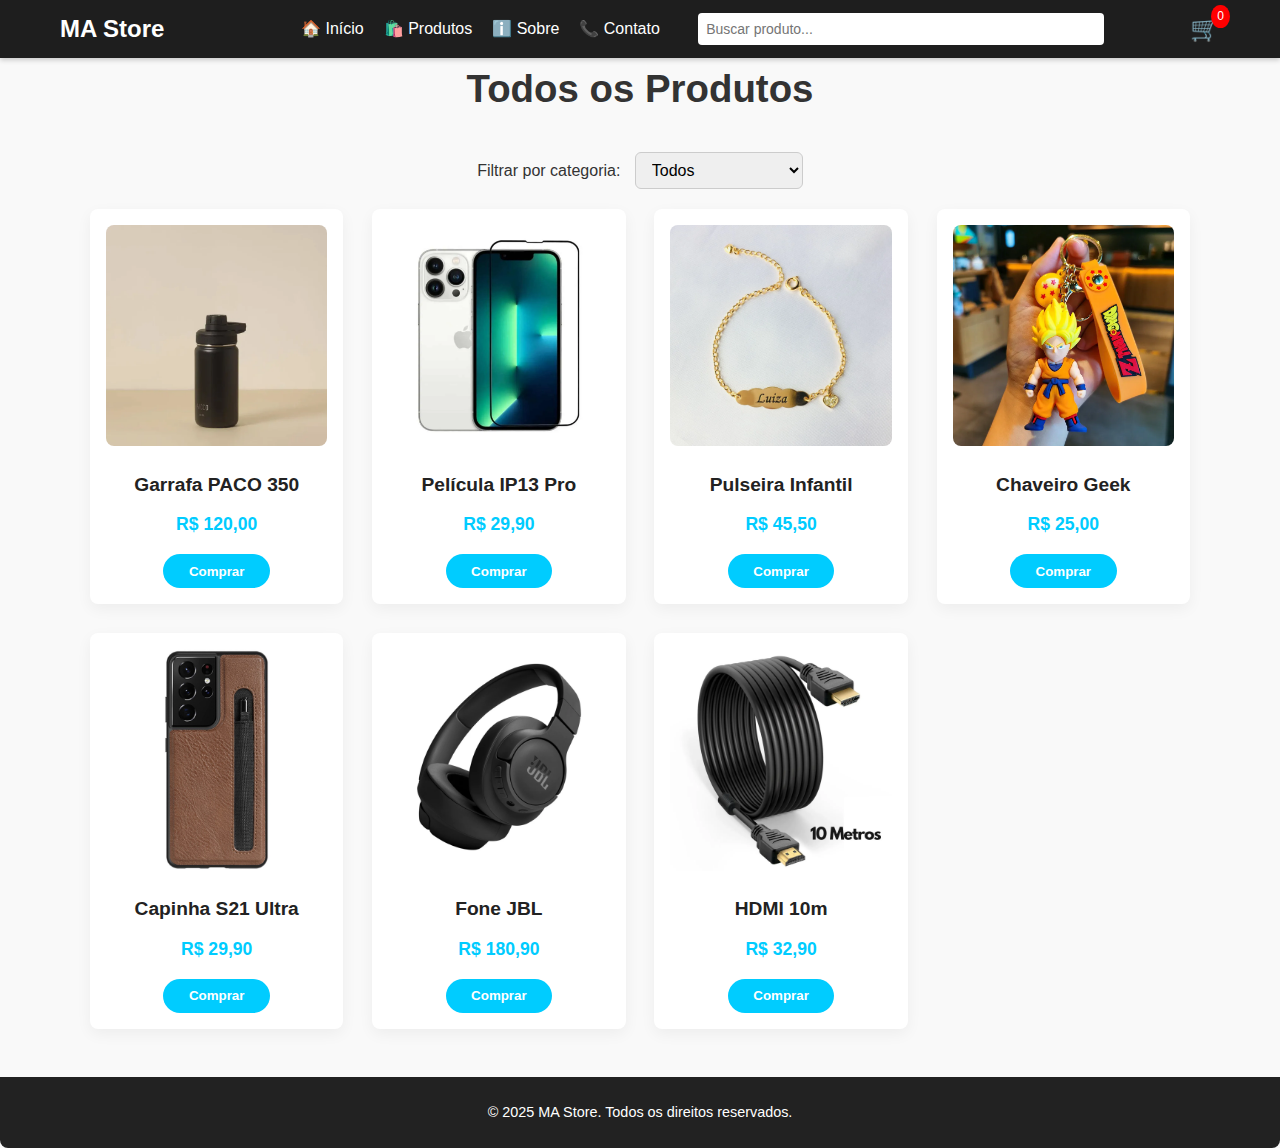
<file: produtos.html>
<!DOCTYPE html>
<html lang="pt-BR">
<head>
  <meta charset="UTF-8">
  <meta name="viewport" content="width=device-width, initial-scale=1">
  <title>Todos os Produtos - MA Store</title>
  <link rel="stylesheet" href="style.css">
</head>
<body>
<div id="overlay" onclick="fecharMenu()"></div>

<header class="cabecalho">
  <div class="container-cabecalho">
    <!-- Botão menu mobile -->
    <div class="menu-toggle" onclick="toggleMenu()">☰</div>

    <!-- Logo -->
    <div class="logo">
      <a href="index.html" style="color: white; text-decoration: none;">MA Store</a>
    </div>

    <!-- Menu de navegação -->
    <nav class="menu-navegacao" id="menuLateral">
      <a href="index.html"><span>🏠</span> Início</a>
      <a href="produtos.html"><span>🛍️</span> Produtos</a>
      <a href="#"><span>ℹ️</span> Sobre</a>
      <a href="#"><span>📞</span> Contato</a>
    </nav>

    <!-- Campo de pesquisa -->
    <div class="barra-pesquisa">
      <input type="text" id="busca-produto" placeholder="Buscar produto...">
    </div>

    <!-- Carrinho -->
    <div class="icone-carrinho" onclick="alternarCarrinho()">
      🛒
      <span id="quantidade-carrinho">0</span>
    </div>
  </div>
</header>


<section class="produtos container">
  <h2>Todos os Produtos</h2>

  <!-- Filtros -->
  <div class="filtros">
    <label for="filtro-categoria">Filtrar por categoria:</label>
    <select id="filtro-categoria">
      <option value="todos">Todos</option>
      <option value="carregadores">Carregadores</option>
      <option value="garrafas">Garrafas</option>
      <option value="capinhas">Capinhas</option>
      <option value="peliculas">Películas</option>
      <option value="fones">Fones de Ouvido</option>
    </select>
  </div>

  <!-- Lista de produtos -->
  <div class="grid-produtos" id="lista-produtos">
    <!-- Produtos serão renderizados aqui via JavaScript -->
  </div>
</section>

<footer>
  <div class="container">
    <p>© 2025 MA Store. Todos os direitos reservados.</p>
  </div>
</footer>

<script src="produtos.js"></script>
</body>
</html>
</file>
<file: style.css>
/* Reset básico */
* {
  margin: 0;
  padding: 0;
  box-sizing: border-box;
}

body {
  font-family: 'Poppins', sans-serif;
  background: #f9f9f9;
  color: #333;
  line-height: 1.6;
}

.container {
  width: 90%;
  max-width: 1100px;
  margin: 0 auto;
}

/* Cabeçalho principal */
.cabecalho {
  background-color: #1e1e1e;
  color: white;
  padding: 10px 0;
  box-shadow: 0 2px 5px rgba(0, 0, 0, 0.2);
  position: relative;
  top: 0;
  z-index: 999;
}

/* Container do cabeçalho com grid para organização */
.container-cabecalho {
  display: grid;
  grid-template-columns: 1fr 2fr 2fr 0.5fr;
  align-items: center;
  max-width: 1200px;
  margin: 0 auto;
  gap: 15px;
  padding: 0 20px;
}

/* Logo */
.logo {
  font-size: 24px;
  font-weight: bold;
}

/* Menu de navegação */
.menu-navegacao {
  display: flex;
  justify-content: center;
  gap: 20px;
}

.menu-navegacao a {
  color: white;
  text-decoration: none;
  font-weight: 500;
  transition: color 0.3s;
}

.menu-navegacao a:hover {
  color: #07e2ff;
}

/* Pesquisa */
.barra-pesquisa input {
  width: 100%;
  padding: 8px;
  border-radius: 4px;
  border: none;
  font-size: 14px;
}

/* Carrinho */
.icone-carrinho {
  position: relative;
  font-size: 24px;
  cursor: pointer;
  text-align: right;
}

#quantidade-carrinho {
  position: absolute;
  top: -5px;
  right: -10px;
  background-color: red;
  color: white;
  font-size: 12px;
  border-radius: 50%;
  padding: 2px 6px;
}

/* Caixa do carrinho flutuante */
.carrinho {
  position: absolute;
  top: 70px;
  right: 20px;
  background: white;
  color: black;
  width: 250px;
  padding: 15px;
  border-radius: 6px;
  box-shadow: 0 0 10px rgba(0,0,0,0.3);
  z-index: 999;
}

.carrinho h3 {
  margin-top: 0;
}

.carrinho.oculto {
  display: none;
}

.carrinho button {
  background-color: #007bff;
  color: white;
  border: none;
  padding: 6px 12px;
  margin-top: 10px;
  border-radius: 4px;
  cursor: pointer;
}

.carrinho button:hover {
  background-color: #0056b3;
}


/* Banner */
.banner {
  background: linear-gradient(135deg, #00ccff, #00aeff);
  color: white;
  padding: 5rem 0;
  text-align: center;
  margin-bottom: 2rem;
  border-radius: 8px;
}

.banner h2 {
  font-size: 2.8rem;
  margin-bottom: 0.5rem;
  font-weight: 700;
}

.banner p {
  font-size: 1.2rem;
  margin-bottom: 1.5rem;
  font-weight: 400;
}

.btn {
  background: white;
  color: #00ccff;
  padding: 0.8rem 2rem;
  border: none;
  border-radius: 25px;
  font-weight: 600;
  font-size: 1.1rem;
  cursor: pointer;
  transition: background 0.3s ease, color 0.3s ease;
  text-decoration: none;
  display: inline-block;
}

.btn:hover {
  background: #004bad;
  color: white;
}

/* Produtos */
.produtos h2 {
  text-align: center;
  font-size: 2.4rem;
  margin-bottom: 2rem;
  font-weight: 700;
}

.grid-produtos {
  display: grid;
  grid-template-columns: repeat(auto-fit, minmax(240px, 1fr));
  gap: 1.8rem;
}

.produto-card {
  background: white;
  padding: 1rem;
  border-radius: 8px;
  text-align: center;
  box-shadow: 0 5px 15px rgb(0 0 0 / 0.05);
  transition: transform 0.3s ease, box-shadow 0.3s ease;
}

.produto-card:hover {
  transform: translateY(-8px);
  box-shadow: 0 12px 25px rgb(0 0 0 / 0.1);
}

.produto-card img {
  width: 100%;
  border-radius: 8px;
  margin-bottom: 1rem;
}

.produto-card h3 {
  font-size: 1.2rem;
  margin-bottom: 0.6rem;
  font-weight: 600;
  color: #222;
}

.preco {
  font-weight: 700;
  font-size: 1.1rem;
  color: #00ccff;
  margin-bottom: 1rem;
}

.btn-comprar {
  background: #00ccff;
  border: none;
  padding: 0.6rem 1.6rem;
  color: white;
  font-weight: 600;
  border-radius: 25px;
  cursor: pointer;
  transition: background 0.3s ease;
}

.btn-comprar:hover {
  background: #00ccff;
}

/* Rodapé */
footer {
  background: #222;
  color: white;
  padding: 1.5rem 0;
  text-align: center;
  margin-top: 3rem;
  border-radius: 0 0 8px 8px;
  font-size: 0.9rem;
}

/* Botão do menu hamburguer */
#menu-toggle {
  display: none;
  font-size: 2rem;
  background: none;
  border: none;
  color: white;
  cursor: pointer;
}
.sobre {
  padding: 4rem 0;
  background: #f8f9fa;
  color: #000;
  text-align: center;
}

.sobre h2 {
  font-size: 2rem;
  margin-bottom: 1.5rem;
  color: #1E90FF;
}

.sobre p {
  font-size: 1.1rem;
  max-width: 800px;
  margin: 0 auto 1rem;
  line-height: 1.6;
}
.pesquisa {
  padding: 2rem 0;
  background: #fff;
  text-align: center;
}

.pesquisa input {
  width: 100%;
  max-width: 500px;
  padding: 0.8rem 1rem;
  font-size: 1rem;
  border-radius: 25px;
  border: 1px solid #ccc;
}
.categorias {
  padding: 40px 20px;
  background-color: #f7f7f7;
  text-align: center;
}

.categorias h2 {
  font-size: 32px;
  margin-bottom: 30px;
  color: #333;
}

/* Grid de categorias */
.container-categorias {
  display: grid;
  grid-template-columns: repeat(auto-fit, minmax(120px, 1fr));
  gap: 30px;
  max-width: 1000px; 
  margin: 0 auto;
}

/* Bloco individual */
.categoria {
  background-color: white;
  padding: 15px;
  border-radius: 10px;
  box-shadow: 0 4px 8px rgba(0, 0, 0, 0.1);
  transition: transform 0.3s ease, box-shadow 0.3s ease;
  cursor: pointer;
}

.categoria:hover {
  transform: translateY(-5px);
  box-shadow: 0 6px 12px rgba(0, 0, 0, 0.15);
}

.categoria img {
  width: 60px;
  height: 60px;
  object-fit: cover;
  margin-bottom: 10px;
}

.categoria span {
  display: block;
  font-size: 16px;
  color: #333;
  font-weight: 500;
}

/* Estilo para a seção de promoções */
.promocoes {
  margin: 40px 0; /* Espaçamento entre as seções */
  text-align: center; /* Centraliza o texto */
  background-color: #c8ffe8; /* Define a cor de fundo */
  padding: 20px 0; /* Adiciona espaçamento interno */
  border-radius: 8px; /* Adiciona bordas arredondadas para o fundo */
}

.promocoes h2 {
  font-size: 24px; /* Ajusta o tamanho da fonte */
  margin-bottom: 20px; /* Adiciona espaçamento abaixo do título */
}

/* Estilo para o grid de promoções */
.promocoes-grid {
  display: flex;
  gap: 20px; /* Espaçamento entre os cards */
  flex-wrap: wrap;
  justify-content: center; /* Centraliza os cards */
}

/* Estilo para os cards de promoção */
.produto-card.promocao {
  width: 250px; /* Define a largura fixa do card */
  height: 350px; /* Define a altura fixa do card */
  border: 1px solid #ccc;
  border-radius: 8px;
  overflow: hidden; 
  text-align: center;
  background-color: #ffffff;
  box-shadow: 0 4px 6px rgba(0, 0, 0, 0.1);
}

/* Estilo para as imagens dentro dos cards */
.produto-card.promocao img {
  max-width: max-content;
  width: 100%;
  height: 150px; /* Define a altura fixa da imagem */
  object-fit: cover; /* Faz a imagem preencher o espaço sem distorcer */
  border-bottom: 1px solid #ccc;
}

/* Estilo para o conteúdo do card */
.produto-card.promocao h3 {
  font-size: 19px;
  margin: 10px 0;
}

.produto-card.promocao p {
  font-size: 16px;
  color: #333;
}

.produto-card.promocao .preco-antigo {
  text-decoration: line-through;
  color: #888;
}

.produto-card.promocao .preco {
  font-weight: bold;
  color: #e63946;
}

.produto-card.promocao button {
  margin-top: 10px;
  padding: 10px 15px;
  background-color: #007bff;
  color: #fff;
  border: none;
  border-radius: 4px;
  cursor: pointer;
}

.produto-card.promocao button:hover {
  background-color: #0056b3;
}
/* Estilo para os botões flutuantes */
.botoes-flutuantes {
  position: fixed;
  bottom: 20px;
  right: 20px;
  display: flex;
  flex-direction: column;
  gap: 15px;
  z-index: 1000;
}

.botoes-flutuantes a {
  width: 50px;
  height: 50px;
  border-radius: 50%;
  overflow: hidden;
  background: white;
  box-shadow: 0 2px 8px rgba(0, 0, 0, 0.2);
  display: flex;
  align-items: center;
  justify-content: center;
  transition: transform 0.2s ease;
}

.botoes-flutuantes a:hover {
  transform: scale(1.1);
}

.botoes-flutuantes img {
  width: 28px;
  height: 28px;
}

.menu-toggle {
  display: none;
  font-size: 28px;
  cursor: pointer;
  color: white;
}

/* Estilo base do menu */
/* Estilo do menu lateral apenas para mobile */
.menu-navegacao {
  display: flex;
  gap: 20px;
  align-items: center;
}
.filtros {
  margin: 20px 0;
  text-align: center;
}

.filtros label {
  margin-right: 10px;
  font-weight: 500;
}

.filtros select {
  padding: 8px 12px;
  border-radius: 6px;
  border: 1px solid #ccc;
  font-size: 16px;
}

/* Menu lateral só aparece em mobile */
@media (max-width: 768px) {
  .barra-pesquisa {
  width: 100%;
  margin-top: 10px;
  padding: 0 15px;
}

.barra-pesquisa input {
  width: 100%;
  padding: 10px;
  font-size: 16px;
  border-radius: 8px;
  border: none;
}

  .menu-navegacao {
    position: fixed;
    top: 0;
    left: -250px;
    width: 250px;
    height: 100%;
    background-color: #1e1e1e;
    flex-direction: column;
    padding-top: 60px;
    padding-left: 20px;
    gap: 20px;
    transition: left 0.3s ease-in-out;
    z-index: 1000;
  }

  .menu-navegacao.ativo {
    left: 0;
  }

  .menu-navegacao a {
    width: 100%;
    display: flex;
    align-items: center;
    padding: 12px 0;
    font-size: 18px;
    color: white;
    text-decoration: none;
    gap: 10px;
  }

  .menu-toggle {
    display: block;
  }

  

  #overlay {
    position: fixed;
    top: 0;
    left: 0;
    width: 100%;
    height: 100%;
    background: rgba(0, 0, 0, 0.5);
    display: none;
    z-index: 999;
  }

  #overlay.ativo {
    display: block;
  }
  
}
</file>
